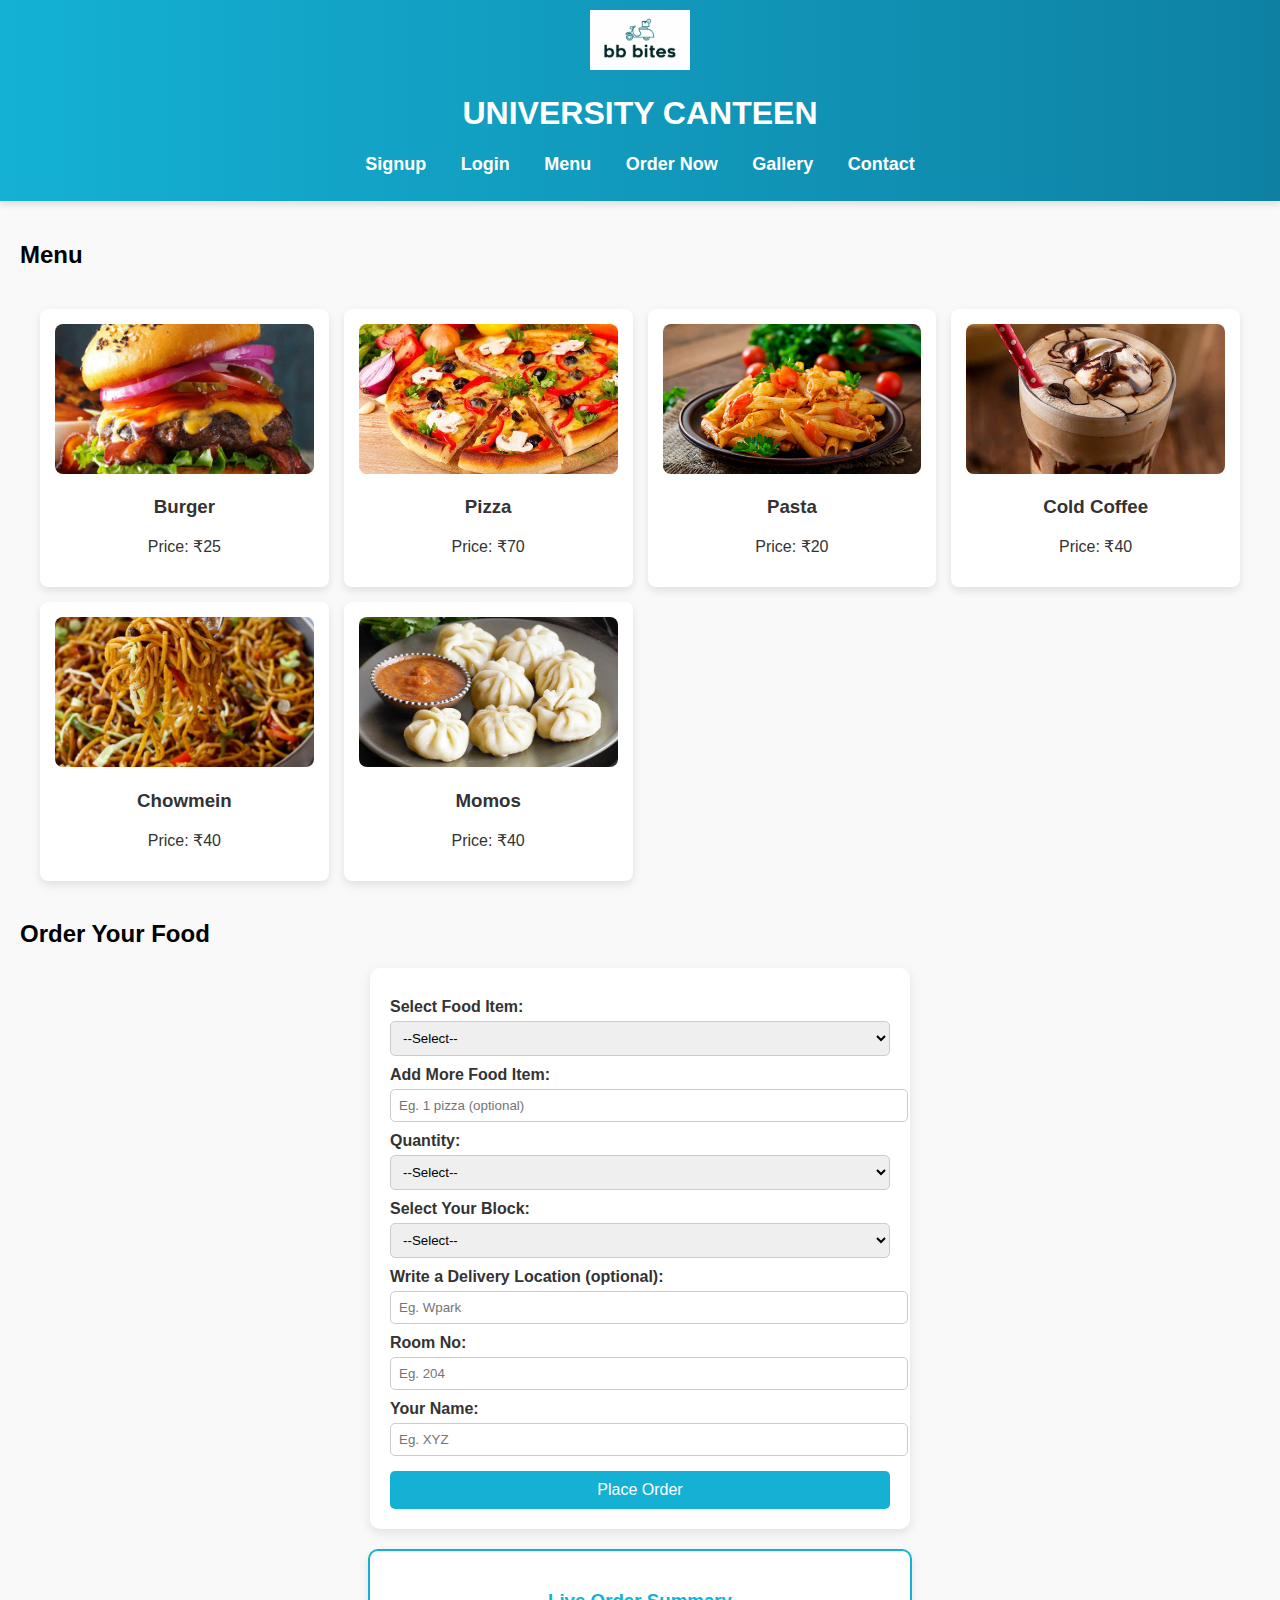
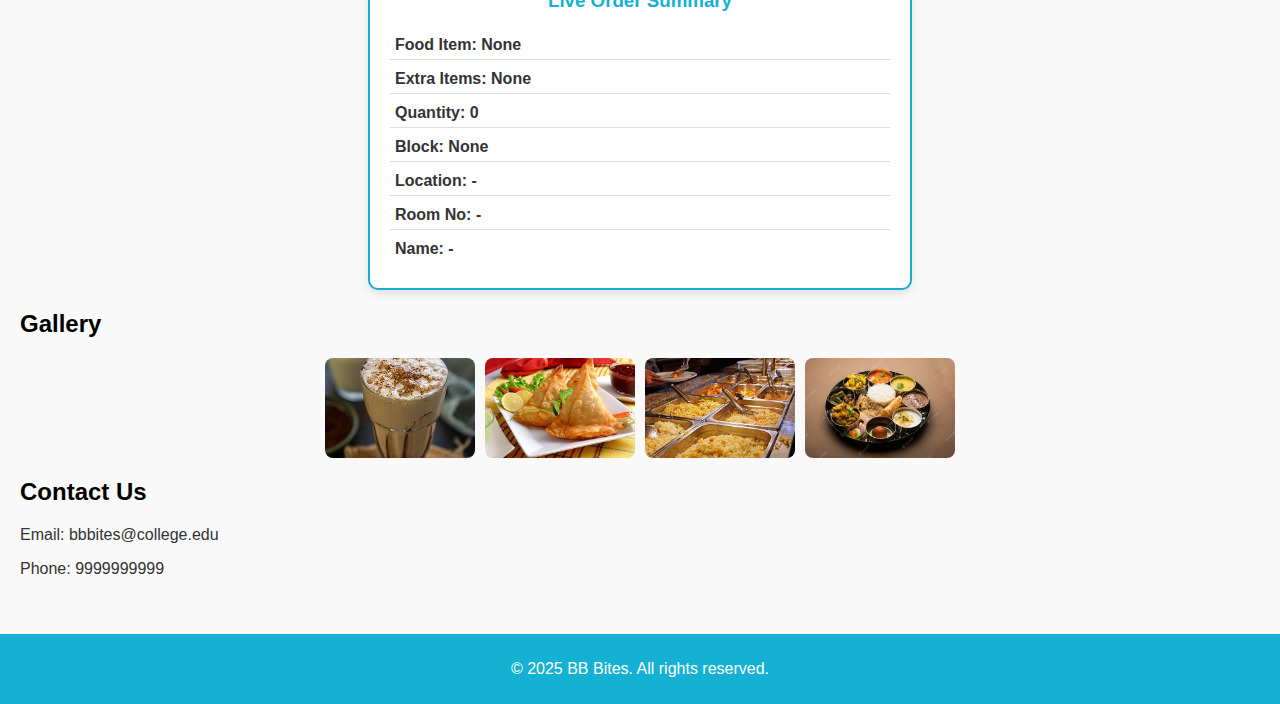
<file: index.html>
<!DOCTYPE html>
<html lang="en">
<head>
    <meta charset="UTF-8">
    <meta name="viewport" content="width=device-width, initial-scale=1.0">
    <title>University Canteen</title>
    <link rel="stylesheet" href="styles.css">
</head>
<body>
    
    <header>
        <div class="header-container">
            <div class="logo">
                <img src="WhatsApp Image 2025-02-27 at 23.10.01_990fe365.jpg"  alt="Canteen Logo">
            </div>
       
        <h1>UNIVERSITY CANTEEN</h1>
        <nav>
            <ul>
                <li><a href="signup.html">Signup</a></li>
                <li><a href="login.html">Login</a></li>
                <li><a href="#menu">Menu</a></li>
                <li><a href="#order">Order Now</a></li>
                <li><a href="#gallery">Gallery</a></li>
                <li><a href="#contact">Contact</a></li>
            </ul>
        </nav>
    </div>
    </header>
    

    <main>
        <section id="menu">
            <h2>Menu</h2>
            <div class="menu-container">
                <div class="menu-item">
                    <img src="exps28800_UG143377D12_18_1b_RMS.jpg" alt="Burger">
                    <h3>Burger</h3>
                    <p>Price: ₹25</p>
                </div>
                <div class="menu-item">
                    <img src="OIP (2).jpeg" alt="Pizza">
                    <h3>Pizza</h3>
                    <p>Price: ₹70</p>
                </div>
                <div class="menu-item">
                    <img src="thumb-1920-1308370.jpg" alt="Pasta">
                    <h3>Pasta</h3>
                    <p>Price: ₹20</p>
                </div>
                <div class="menu-item">
                    <img src="OIP (3).jpeg" alt="Cold Coffee">
                    <h3>Cold Coffee</h3>
                    <p>Price: ₹40</p>
                </div>
                <div class="menu-item">
                    <img src="5bd3a3027c65045b93886002d2c788bf.jpg" alt="Chowmein">
                    <h3>Chowmein</h3>
                    <p>Price: ₹40</p>
                </div>
                <div class="menu-item">
                    <img src="R.jpeg" alt="Momos">
                    <h3>Momos</h3>
                    <p>Price: ₹40</p>
                </div>
            </div>
        </section>

        <section id="order">
            <h2>Order Your Food</h2>
            <form id="orderForm">
                <label for="foodItem">Select Food Item:</label>
                <select id="foodItem" required>
                    <option value="">--Select--</option>
                    <option value="Burger">Burger</option>
                    <option value="Pizza">Pizza</option>
                    <option value="Pasta">Pasta</option>
                    <option value="Cold Coffee">Cold Coffee</option>
                    <option value="Chowmein">Chowmein</option>
                    <option value="Momos">Momos</option>
                </select>

                <label for="extraItem">Add More Food Item:</label>
                <input type="text" id="extraItem" placeholder="Eg. 1 pizza (optional)">

                <label for="quantity">Quantity:</label>
                <select id="quantity" required>
                    <option value="">--Select--</option>
                    <option value="1">1</option>
                    <option value="2">2</option>
                    <option value="3">3</option>
                    <option value="4">4</option>
                </select>

                <label for="block">Select Your Block:</label>
                <select id="block" required>
                    <option value="">--Select--</option>
                    <option value="E1">E1</option>
                    <option value="E2">E2</option>
                    <option value="E3">E3</option>
                    <option value="W1">W1</option>
                    <option value="W2">W2</option>
                    <option value="W3">W3</option>
                    <option value="None">None</option>
                </select>

                <label for="location">Write a Delivery Location (optional):</label>
                <input type="text" id="location" placeholder="Eg. Wpark">

                <label for="roomNo">Room No:</label>
                <input type="text" id="roomNo" placeholder="Eg. 204" required>

                <label for="studentName">Your Name:</label>
                <input type="text" id="studentName" placeholder="Eg. XYZ" required>

                <button type="submit">Place Order</button>
            </form>

            
            <div id="orderSummary">
                <h3>Live Order Summary</h3>
                <p><strong>Food Item:</strong> <span id="summaryFood">None</span></p>
                <p><strong>Extra Items:</strong> <span id="summaryExtra">None</span></p>
                <p><strong>Quantity:</strong> <span id="summaryQuantity">0</span></p>
                <p><strong>Block:</strong> <span id="summaryBlock">None</span></p>
                <p><strong>Location:</strong> <span id="summaryLocation">-</span></p>
                <p><strong>Room No:</strong> <span id="summaryRoom">-</span></p>
                <p><strong>Name:</strong> <span id="summaryName">-</span></p>
            </div>
        </section>

        <section id="gallery">
            <h2>Gallery</h2>
            <div class="gallery">
                <img src="th.jpeg" alt="Delicious Food">
                <img src="OIP.jpeg" alt="Tasty Dish">
                <img src="download.jpeg" alt="Canteen Meal">
                <img src="OIP (1).jpeg" alt="Special Item">
            </div>
        </section>

        <section id="contact">
            <h2>Contact Us</h2>
            <p>Email: bbbites@college.edu</p>
            <p>Phone: 9999999999</p>
        </section>
    </main>

    <footer>
        <p>&copy; 2025 BB Bites. All rights reserved.</p>
    </footer>

    <script src="script.js"></script>
</body>
</html>
</file>
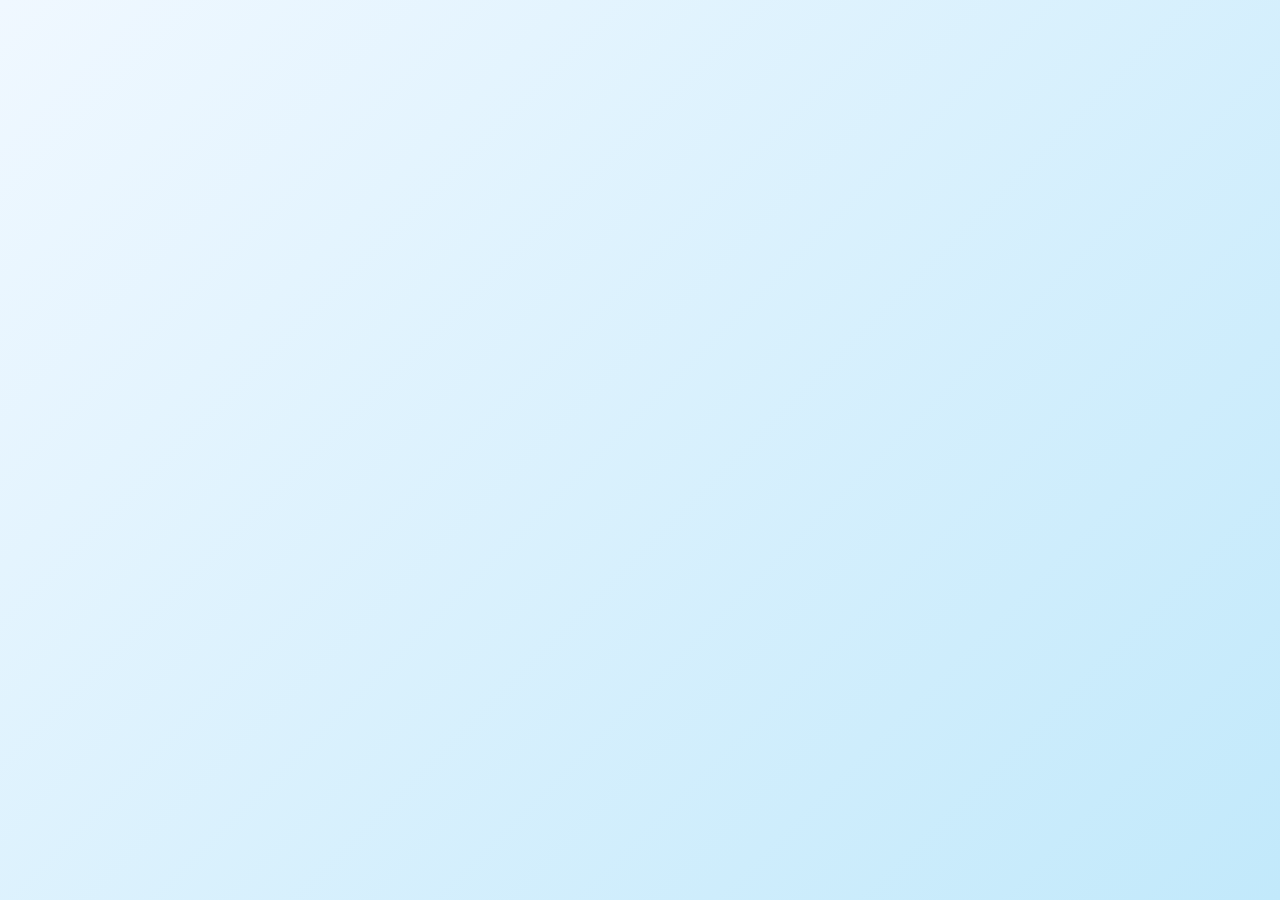
<file: login.html>
<!DOCTYPE html>
<html lang="en">
<head>
    <title>Login - University Canteen</title>
    <link rel="stylesheet" href="login.css">
</head>
<body>
    <div class="container">
        <h2>Login</h2>
        <form id="loginForm">
            <label for="email">Email</label>
            <input type="email" id="email" required>

            <label for="password">Password</label>
            <input type="password" id="password" required>

            <button type="submit">Login</button>
            <p class="message" id="loginMessage"></p>
            <p>Don't have an account? <a href="signup.html">Sign up here</a></p>
        </form>
    </div>

    <script>
        document.getElementById("loginForm").onsubmit = function(e) {
            e.preventDefault();

            const email = document.getElementById("email").value;
            const password = document.getElementById("password").value;

            const user = JSON.parse(localStorage.getItem(email));

            if (user && user.password === password) {
                document.getElementById("loginMessage").textContent = "Login successful! Redirecting...";
                document.getElementById("loginMessage").className = "message success";

                
                localStorage.setItem("loggedInUser", JSON.stringify(user));

                setTimeout(() => {
                    window.location.href = "index.html"; 
                }, 2000);
            } else {
                document.getElementById("loginMessage").textContent = "Invalid email or password!";
                document.getElementById("loginMessage").className = "message error";
            }
        };
    </script>
</body>
</html>
</file>
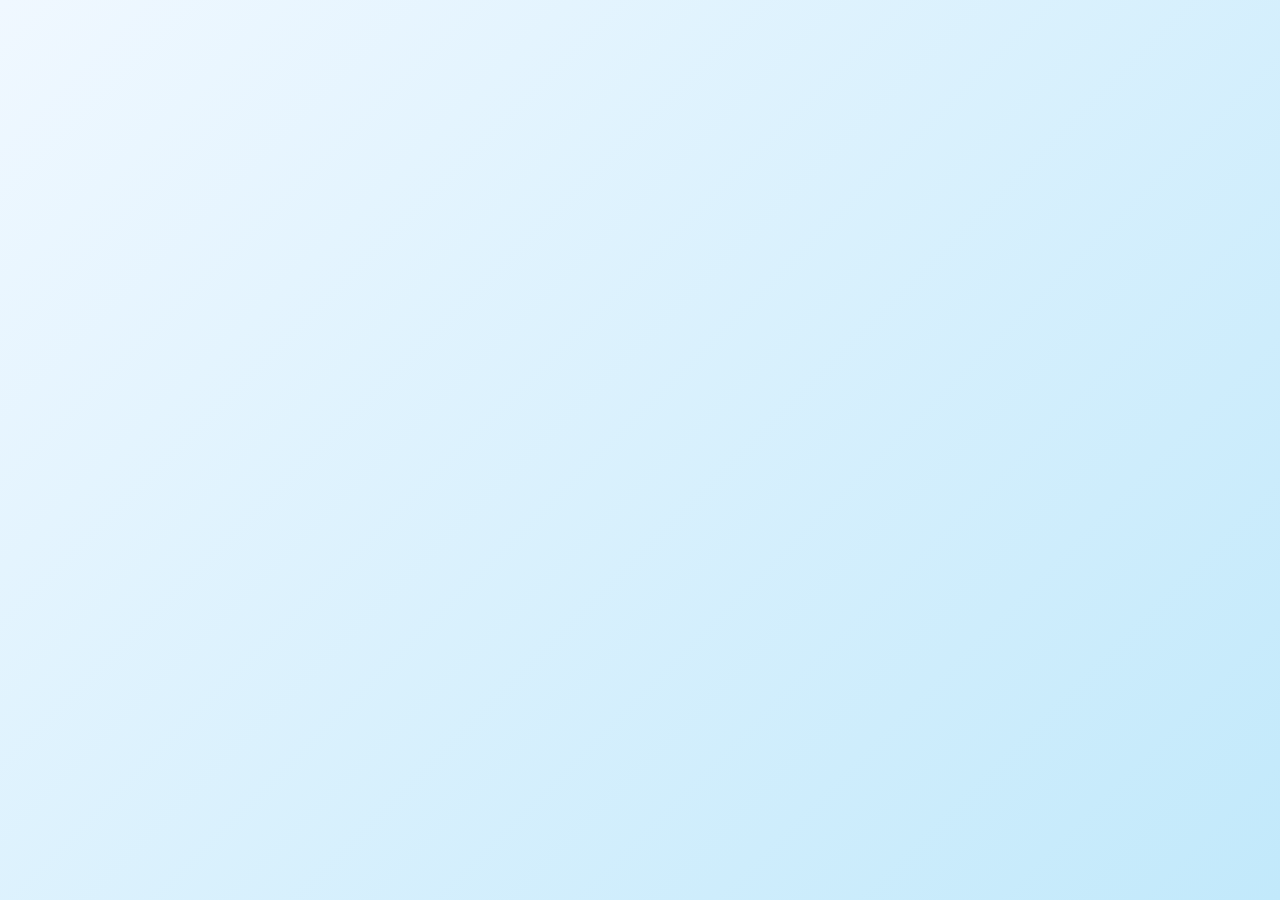
<file: signup.html>
<!DOCTYPE html>
<html lang="en">
<head>
    <title>Signup - University Canteen</title>
    <link rel="stylesheet" href="login.css">
</head>
<body>
    <div class="container">
        <h2>Signup</h2>
        <form id="signupForm">
            <label for="name">Name</label>
            <input type="text" id="name" required>

            <label for="email">Email</label>
            <input type="email" id="email" required>

            <label for="password">Password</label>
            <input type="password" id="password" required>

            <button type="submit">Sign Up</button>
            <p class="message" id="signupMessage"></p>
            <p>Already have an account? <a href="login.html">Login here</a></p>
        </form>
    </div>

    <script>
        document.getElementById("signupForm").onsubmit = function(e) {
            e.preventDefault();

            const name = document.getElementById("name").value;
            const email = document.getElementById("email").value;
            const password = document.getElementById("password").value;

            if (localStorage.getItem(email)) {
                document.getElementById("signupMessage").textContent = "User already exists!";
                document.getElementById("signupMessage").className = "message error";
            } else {
                const user = { name, email, password };
                localStorage.setItem(email, JSON.stringify(user));
                document.getElementById("signupMessage").textContent = "Signup successful! Redirecting to login...";
                document.getElementById("signupMessage").className = "message success";

                setTimeout(() => {
                    window.location.href = "login.html";
                }, 2000); 
            }
        };
    </script>
</body>
</html>
</file>
<file: styles.css>
body {
    font-family: Arial, sans-serif;
    margin: 0;
    padding: 0;
    background-color: #f9f9f9;
    color: #333;
}
header h1{
    font-weight: 120px;
    text-align: center;
}


header {
    background: linear-gradient(to right, #14b1d4, #0e81a3);

    color: #fff;
    padding: 10px 0;
    text-align: center;
    box-shadow: 0 4px 6px rgba(0, 0, 0, 0.1);
    position: relative;

}
.logo img {
    height: 60px;
    width: auto;}
/* .poster {
    background-image: url("blob.jpeg");
    height: 60vh;  
    width: 100%;   
    background-size: cover; 
    background-position: center center; 
    background-repeat: no-repeat; 
    display: flex;
    justify-content: center;
    align-items: center;
    position: relative;
} */




nav ul {
    list-style: none;
    padding: 0;
   
    text-align: center;
}

nav ul li {
    margin: 0 15px;
    display: inline;
}

nav ul li a {
    color: #fff;
    text-decoration: none;
    font-weight: bold;
    transition: color 0.3s;
    font-size: 18px;

}
nav ul li a:hover {
    color: #b7ff00;
}



main {
    padding: 20px;
    

}

h2 {
    color:black;
}


form {
    background-color: #fff;
    padding: 20px;
    border-radius: 10px;
    box-shadow: 0px 4px 12px rgba(0, 0, 0, 0.1);
    max-width: 500px;
    margin: auto;
}

label {
    font-weight: bold;
    display: block;
    margin-top: 10px;
}

input, select {
    width: 100%;
    padding: 8px;
    margin-top: 5px;
    border: 1px solid #ccc;
    border-radius: 5px;
}

button {
    background-color:  #14b1d4;
    color: white;
    border: none;
    padding: 10px;
    width: 100%;
    margin-top: 15px;
    border-radius: 5px;
    font-size: 16px;
    cursor: pointer;
}

button:hover {
    background-color: #14b1d4;
}


#orderSummary {
    background-color: #ffffff;
    border: 2px solid  #14b1d4;
    padding: 20px;
    border-radius: 10px;
    box-shadow: 0px 4px 10px rgba(0, 0, 0, 0.1);
    max-width: 500px;
    margin: 20px auto;
    text-align: left;
}

#orderSummary h3 {
    color: #14b1d4;
    text-align: center;
}

#orderSummary p {
    font-size: 16px;
    margin: 5px 0;
    padding: 5px;
    border-bottom: 1px solid #ddd;
}

#orderSummary p:last-child {
    border-bottom: none;
}

#orderSummary span {
    font-weight: bold;
    color: #333;
}


.menu-container {
    display: grid;
    grid-template-columns: repeat(auto-fit, minmax(250px, 1fr));
    gap: 15px;
    padding: 20px;
}

.menu-item {
    background: white;
    padding: 15px;
    border-radius: 8px;
    box-shadow: 0px 4px 10px rgba(0, 0, 0, 0.1);
    text-align: center;
}
.menu-item:hover {
    transform: scale(1.05);
}


.menu-item img {
    width: 100%;
    max-height: 150px;
    object-fit: cover;
    border-radius: 8px;
}


.gallery {
    display: flex;
    justify-content: center;
    gap: 10px;
    flex-wrap: wrap;
    margin-top: 20px;
}

.gallery img {
    width: 150px;
    height: 100px;
    object-fit: cover;
    border-radius: 8px;
    transition: transform 0.3s ease-in-out;
}

.gallery img:hover {
    transform: scale(1.1);
}


footer {
    background-color:  #14b1d4;
    color: white;
    text-align: center;
    padding: 10px;
    margin-top: 20px;
}


@media (max-width: 768px) {
    nav ul {
        flex-direction: column;
        text-align: center;
    }

    .menu-container {
        grid-template-columns: 1fr;
    }

    .gallery img {
        width: 100px;
        height: 80px;
    }

    form, #orderSummary {
        max-width: 90%;
    }
}

@media (max-width: 480px) {
    header h1 {
        font-size: 20px;
    }

    button {
        font-size: 14px;
    }

    #orderSummary p {
        font-size: 14px;
    }
}
</file>
<file: login.css>
* {
    margin: 0;
    padding: 0;
    box-sizing: border-box;
    font-family: 'Poppins', Arial, sans-serif;
}


body {
    background: linear-gradient(135deg, #f0f8ff, #c2e9fb);
    display: flex;
    justify-content: center;
    align-items: center;
    min-height: 100vh;
    overflow: hidden;
    position: relative;
    margin: 0;
    animation: fadeIn 1s ease-in-out;
}


.container {
    background: white;
    padding: 40px;
    border-radius: 16px;
    box-shadow: 0 10px 25px rgba(0, 0, 0, 0.2);
    text-align: center;
    width: 90%;
    max-width: 420px;
    transform: translateY(-30px);
    opacity: 0;
    animation: slideDownFade 0.8s ease-out forwards;
    position: relative;
    z-index: 10;
}


h2 {
    font-size: 26px;
    color: #14b1d4;
    margin-bottom: 25px;
    position: relative;
    animation: fadeInUp 1s ease-out;
}


form {
    display: flex;
    flex-direction: column;
    gap: 20px;
}

label {
    text-align: left;
    font-weight: 600;
    font-size: 14px;
    color: #444;
    animation: fadeInUp 0.6s ease-out;
}


input {
    padding: 12px;
    border: 1px solid #ddd;
    border-radius: 8px;
    font-size: 14px;
    outline: none;
    transition: 0.3s ease;
    animation: fadeInUp 0.7s ease-out;
}

input:focus {
    border-color: #14b1d4;
    box-shadow: 0 0 8px rgba(20, 177, 212, 0.3);
}


button {
    background: linear-gradient(135deg, #14b1d4, #0e81a3);
    color: white;
    border: none;
    padding: 14px;
    font-size: 16px;
    font-weight: 600;
    border-radius: 8px;
    cursor: pointer;
    transition: transform 0.3s ease, background 0.3s ease;
    animation: fadeInUp 0.8s ease-out;
}

button:hover {
    background: linear-gradient(135deg, #0e81a3, #14b1d4);
    transform: translateY(-3px);
}


a {
    color: #14b1d4;
    text-decoration: none;
    font-size: 14px;
    margin-top: 15px;
    display: inline-block;
    transition: color 0.3s ease;
}

a:hover {
    text-decoration: underline;
    color: #0e81a3;
}


.message {
    margin-top: 12px;
    font-size: 14px;
    animation: fadeInUp 0.5s ease-out;
}

.success {
    color: green;
}

.error {
    color: red;
}


.bubble {
    position: absolute;
    background: rgba(255, 255, 255, 0.8);
    border-radius: 50%;
    opacity: 0.6;
    animation: floatUp 10s infinite linear;
    z-index: 1;
}

.bubble.small {
    width: 20px;
    height: 20px;
}

.bubble.medium {
    width: 40px;
    height: 40px;
}

.bubble.large {
    width: 60px;
    height: 60px;
}

.bubble:nth-child(1) {
    left: 10%;
    animation-duration: 8s;
    animation-delay: 0s;
}

.bubble:nth-child(2) {
    left: 25%;
    animation-duration: 12s;
    animation-delay: 1s;
}

.bubble:nth-child(3) {
    left: 50%;
    animation-duration: 10s;
    animation-delay: 2s;
}

.bubble:nth-child(4) {
    left: 75%;
    animation-duration: 14s;
    animation-delay: 3s;
}

.bubble:nth-child(5) {
    left: 90%;
    animation-duration: 9s;
    animation-delay: 4s;
}

/* Keyframes */
@keyframes fadeIn {
    from {
        opacity: 0;
    }
    to {
        opacity: 1;
    }
}

@keyframes slideDownFade {
    from {
        transform: translateY(-30px);
        opacity: 0;
    }
    to {
        transform: translateY(0);
        opacity: 1;
    }
}

@keyframes fadeInUp {
    from {
        opacity: 0;
        transform: translateY(15px);
    }
    to {
        opacity: 1;
        transform: translateY(0);
    }
}

@keyframes floatUp {
    from {
        transform: translateY(100vh);
        opacity: 0.5;
    }
    to {
        transform: translateY(-120vh);
        opacity: 0;
    }
}


@media (max-width: 480px) {
    .container {
        padding: 25px;
    }

    h2 {
        font-size: 22px;
    }

    input, button {
        padding: 12px;
        font-size: 14px;
    }
}
</file>
